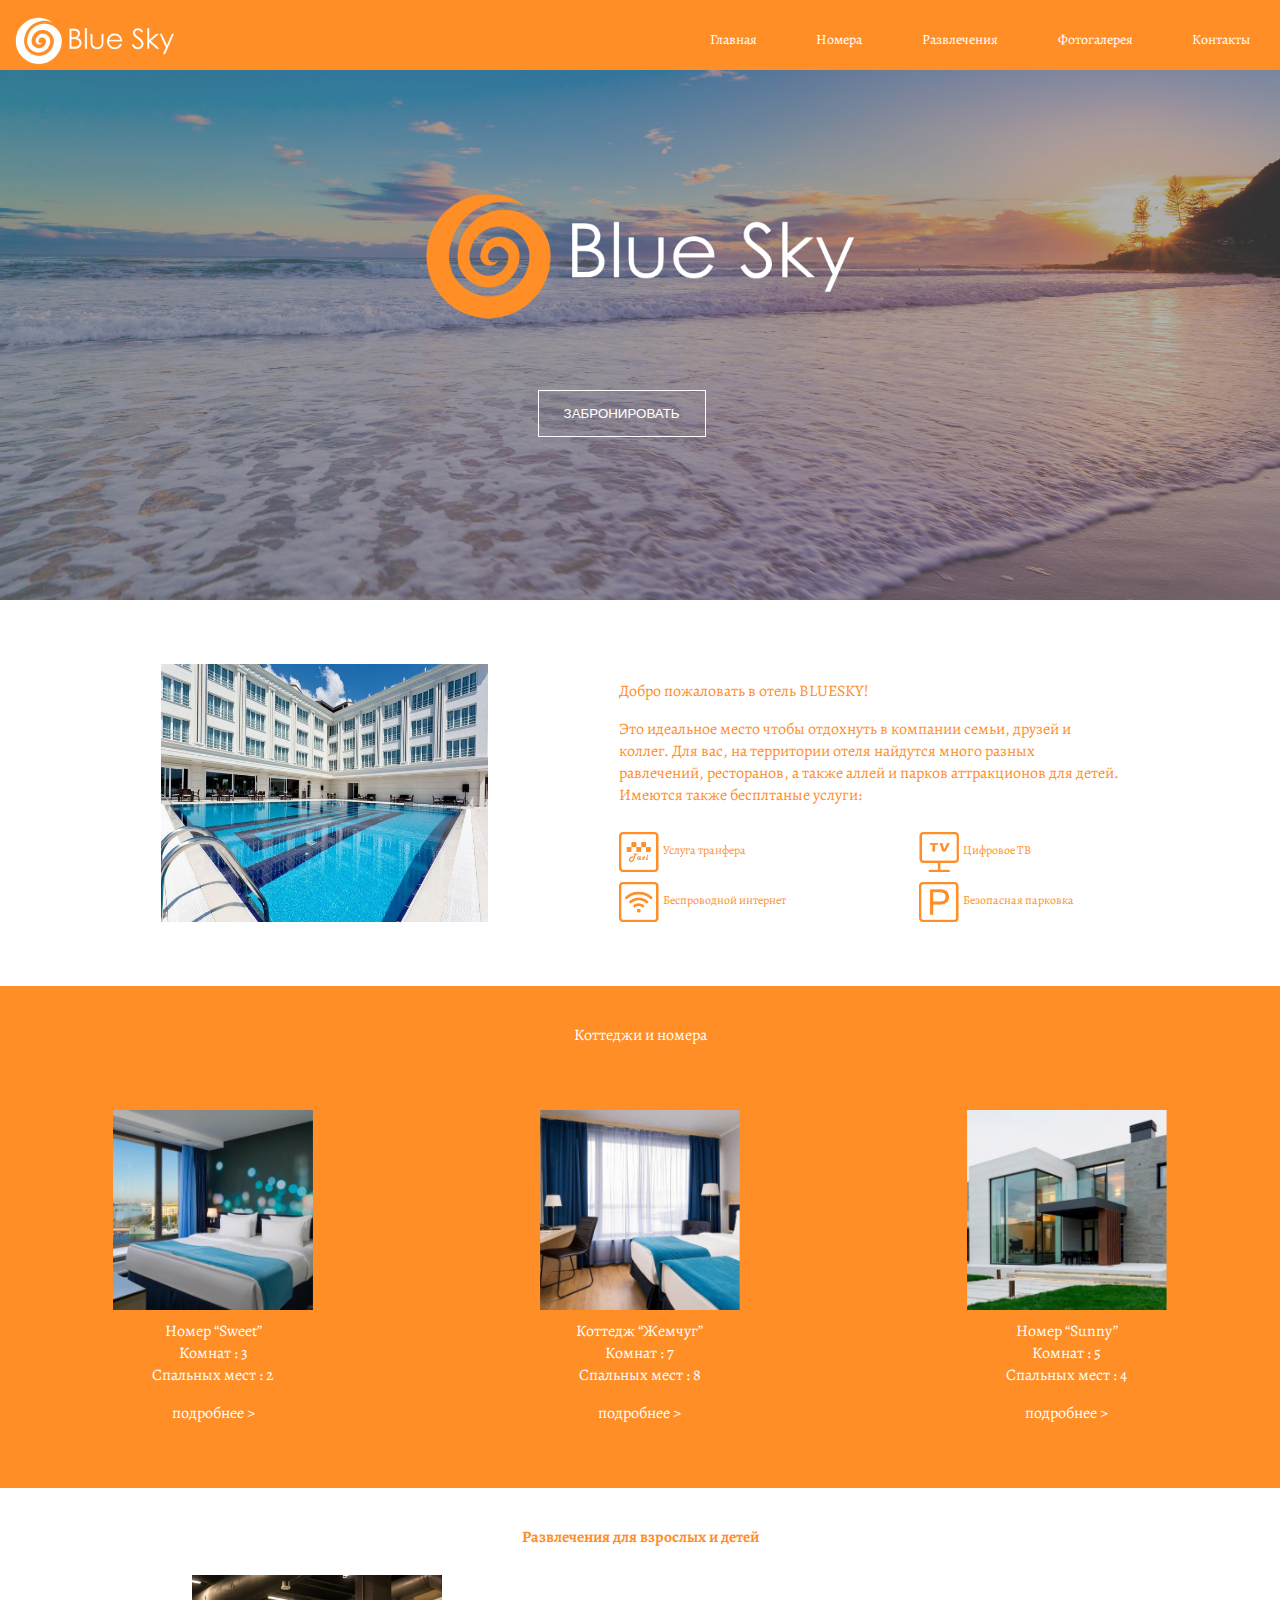
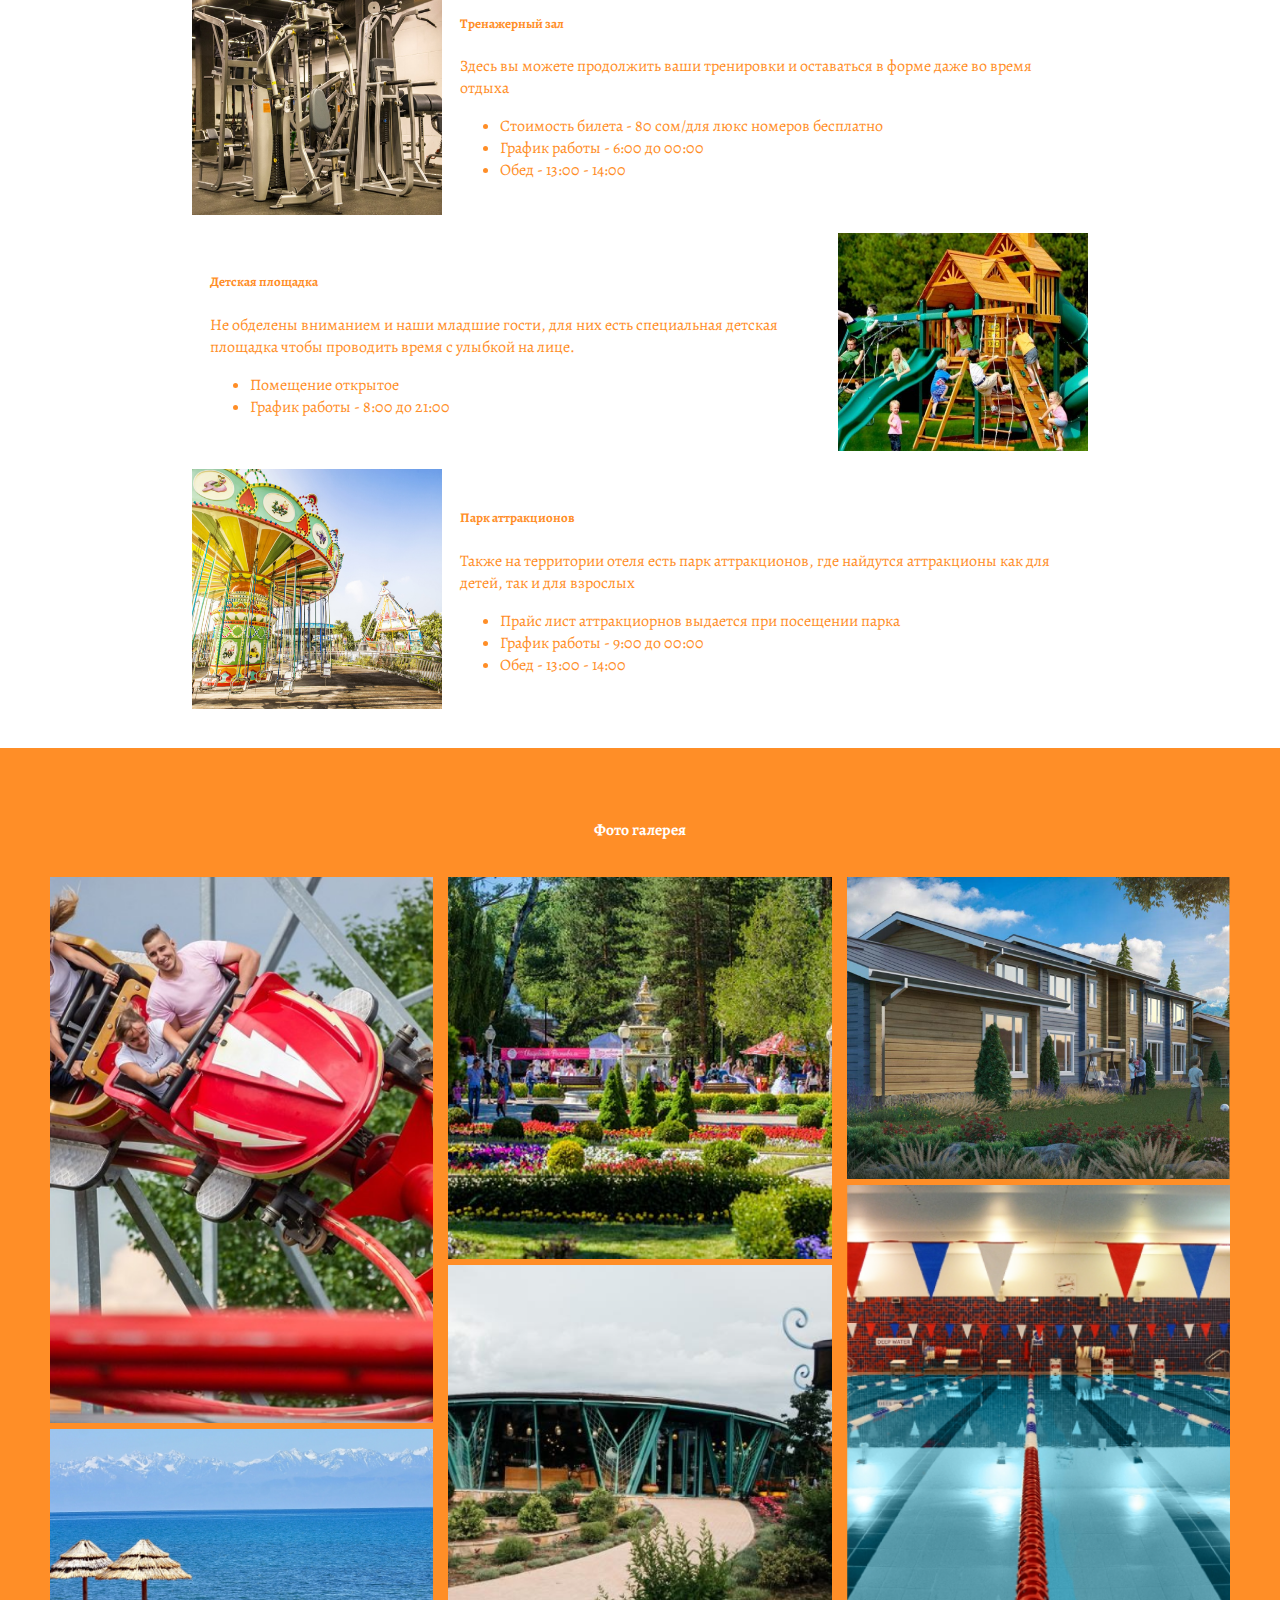
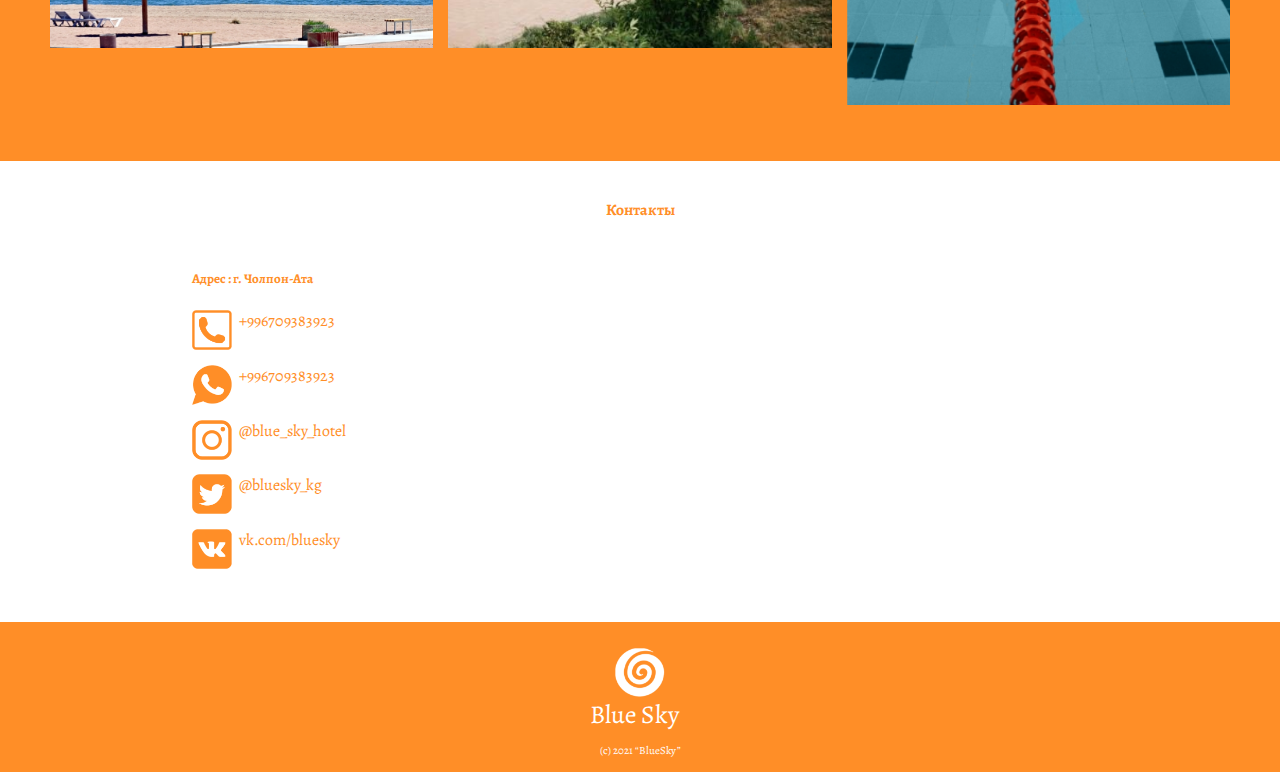
<file: index.html>
<!DOCTYPE html>
<html lang="en">
<head>
    <meta charset="UTF-8">
    <meta http-equiv="X-UA-Compatible" content="IE=edge">
    <meta name="viewport" content="width=device-width, initial-scale=1.0">
    <link rel="stylesheet" href="style.css">
    <link rel="preconnect" href="https://fonts.gstatic.com">
<link href="https://fonts.googleapis.com/css2?family=Alegreya&display=swap" rel="stylesheet">
<script src="https://maps.api.2gis.ru/2.0/loader.js?pkg=full"></script>
<script src="https://code.jquery.com/jquery-3.5.1.min.js"></script>
<link rel="shortcut icon" href="./img/logo5.png" type="image/x-icon">
    <link href="https://cdn.jsdelivr.net/npm/bootstrap@5.0.1/dist/css/bootstrap.min.css" rel="stylesheet" integrity="sha384-+0n0xVW2eSR5OomGNYDnhzAbDsOXxcvSN1TPprVMTNDbiYZCxYbOOl7+AMvyTG2x" crossorigin="anonymous">
    <title>SKY Hotel</title>
</head>
<body>
    <header>
        <div class="container">
            <div class="wrapper_menu">
                <img src="./img/logo3 2.png" alt="logo">
                <div class="header_burger" id="header_burger">
                    <span></span>
                </div>
                <nav class="menu" id = 'menu'>
                    <ul class="header_list">
                        <li><a href="#bron" class="menu_link">Главная</a></li>
                        <li><a href="#rooms" class="menu_link">Номера</a></li>
                        <li><a href="#entertainment" class="menu_link">Развлечения</a></li>
                        <li><a href="#gallery" class="menu_link">Фотогалерея</a></li>
                        <li><a href="#contact" class="menu_link">Контакты</a></li>
                    </ul>
                </nav>
            </div>
        </div>
    </header>
    <section class="fon">
        <img src="/img/logo 1.png" alt="">
        <a href="/tickets.html" name="bron"><button>ЗАБРОНИРОВАТЬ</button></a>
    </section>
    <section>
        <div class="container">
            <div class="wrapper_block">
                <img src="./img/Картина.png" alt="" class="wrapper_img">
                <div class="block">
                    <div class="block_p">
                        <p> Добро пожаловать в отель BLUESKY!</p>
                        <p>Это идеальное место чтобы отдохнуть в компании семьи, друзей и коллег.
                            Для вас, на территории отеля найдутся много разных равлечений, ресторанов,
                            а также аллей и парков аттракционов для детей. Имеются также бесплтаные услуги:
                        </p>
                    </div>
                    <div class="block_icon">
                        <div class="block_icon_text"><img src="img/taxi.png" alt=""><p>Услуга транфера</p></div>
                        <div class="block_icon_text"><img src="img/tv.png" alt=""><p>Цифровое ТВ</p></div>
                        <div class="block_icon_text"><img src="img/wi-fi.png" alt=""><p>Беспроводной интернет</p></div>
                        <div class="block_icon_text"><img src="img/parking.png" alt=""><p>Безопасная парковка</p></div>
                    </div>
                </div>
            </div>
        </div>
    </section>
    <section class="section_2">
        <div class="container">
            <h4><a name="rooms">Коттеджи и номера</a></h4>
            <div class="cards">
                <div class="card">
                    <img src="/img/room 1.png" alt="">
                    <p>Номер “Sweet”<br/>
                        Комнат : 3<br/>
                        Спальных мест : 2
                        </p>
                    <a href="#">подробнее ></a>
                </div>
                <div class="card">
                    <img src="/img/room2.png" alt="">
                    <p>Коттедж “Жемчуг”<br/>
                        Комнат : 7<br/>
                        Спальных мест : 8                        
                        </p>
                        <a href="#">подробнее ></a>
                </div>
                <div class="card">
                    <img src="/img/room3.png" alt="">
                    <p>Номер “Sunny”<br/>
                        Комнат : 5<br/>
                        Спальных мест : 4                        
                        </p>
                        <a href="#">подробнее ></a>
                </div>
            </div>
        </div>
    </section >
    <div class="section_3">
            <h4><a name="entertainment"> Развлечения для взрослых и детей</a></h4>
        <div class="entertainment_card">
            <img src="/img/ent.png" alt="" class="entertainment_img"> 
            <div class="entertainment_text">
                <h5>Тренажерный зал</h5>
                <p>Здесь вы можете продолжить ваши тренировки
                    и оставаться в форме даже во время отдыха</p>
                <ul>
                    <li>Стоимость билета - 80 сом/для люкс номеров бесплатно</li>
                    <li>График работы - 6:00 до 00:00</li>
                    <li>Обед - 13:00 - 14:00</li>
                </ul>
            </div>
        </div>
        <div class="entertainment_card">
            <div class="entertainment_text">
                <h5>Детская площадка</h5>
                <p>Не обделены вниманием и наши младшие гости, для 
                    них есть специальная детская площадка чтобы 
                    проводить время с улыбкой на лице.</p>
                <ul>
                    <li>Помещение открытое</li>
                    <li>График работы - 8:00 до 21:00</li>
                </ul>
            </div>
            <img src="/img/ent2.png" alt="" class="entertainment_img"> 
        </div>
        <div class="entertainment_card">
            <img src="/img/ent3.png" alt="" class="entertainment_img"> 
            <div class="entertainment_text">
                <h5>Парк аттракционов</h5>
                <p>Также на территории отеля есть парк аттракционов, где
                    найдутся аттракционы как для детей, так и для взрослых</p>
                <ul>
                    <li>Прайс лист аттракциорнов выдается при посещении парка</li>
                    <li>График работы - 9:00 до 00:00</li>
                    <li> Обед - 13:00 - 14:00</li>
                </ul>
            </div>
        </div>
        </div>
    </div>
    <section class="section_4">
        <div class="container">
            <h4><a name="gallery" class="gallery_href">Фото галерея</a></h4>
        <div class="masonry-container">
            <div class="masonry-item">
              <a href="#"><img src="./img/image:6.png"></a>
            </div>
            <div class="masonry-item">
                <a href="#"><img src="./img/images:5.png"></a>
              </div>
            <div class="masonry-item">
                <a href="#"><img src="./img/Images:1.png"></a>
              </div>
              <div class="masonry-item">
                <a href="#"><img src="./img/images:2.png"></a>
              </div>
              <div class="masonry-item">
                <a href="#"><img src="./img/images:3.png"></a>
              </div>
              <div class="masonry-item">
                <a href="#"><img src="./img/images:4.png"></a>
              </div>
        </div>
        </div>
    </section>
    <section class="section_3">
            <h4><a name="contact" class="contact_link">Контакты</a></h4>
            <div class="contact_wrapper">
            <div class="contact">
                <h5>Адрес : г. Чолпон-Ата</h5>
                <div class="contact_item"><img src="/img/phone.png" alt="phone"><a href="#">+996709383923</a></div>
                <div class="contact_item"><img src="/img/whatsapp3.png" alt="whatsapp"><a href="#">+996709383923</a></div>
                <div class="contact_item"><img src="/img/insta.png" alt="insta"><a href="#">@blue_sky_hotel</a></div>
                <div class="contact_item"><img src="/img/twitter.png" alt="twitter"><a href="#">@bluesky_kg</a></div>
                <div class="contact_item"><img src="/img/vk.png" alt="vk"><a href="#">vk.com/bluesky</a></div>
            </div>
            <div id="map" class="map"></div>
            </div>
    </section>
    <footer>
        <div class="container">
            <div class="logo_info">
                <img src="./img/footer_log .png" alt="">
                <span>Blue Sky</span>
                <p>(с) 2021 “BlueSky”</p>
            </div>
        </div>
    </footer>
    <!--карта от 2гис-->
    <script type="text/javascript">
        var map;
    
        DG.then(function () {
            map = DG.map('map', {
                center: [42.52, 74.35],
                zoom: 13
            });
        });
    </script>
    <script src="/script.js"></script>
</body>
</html>
</file>
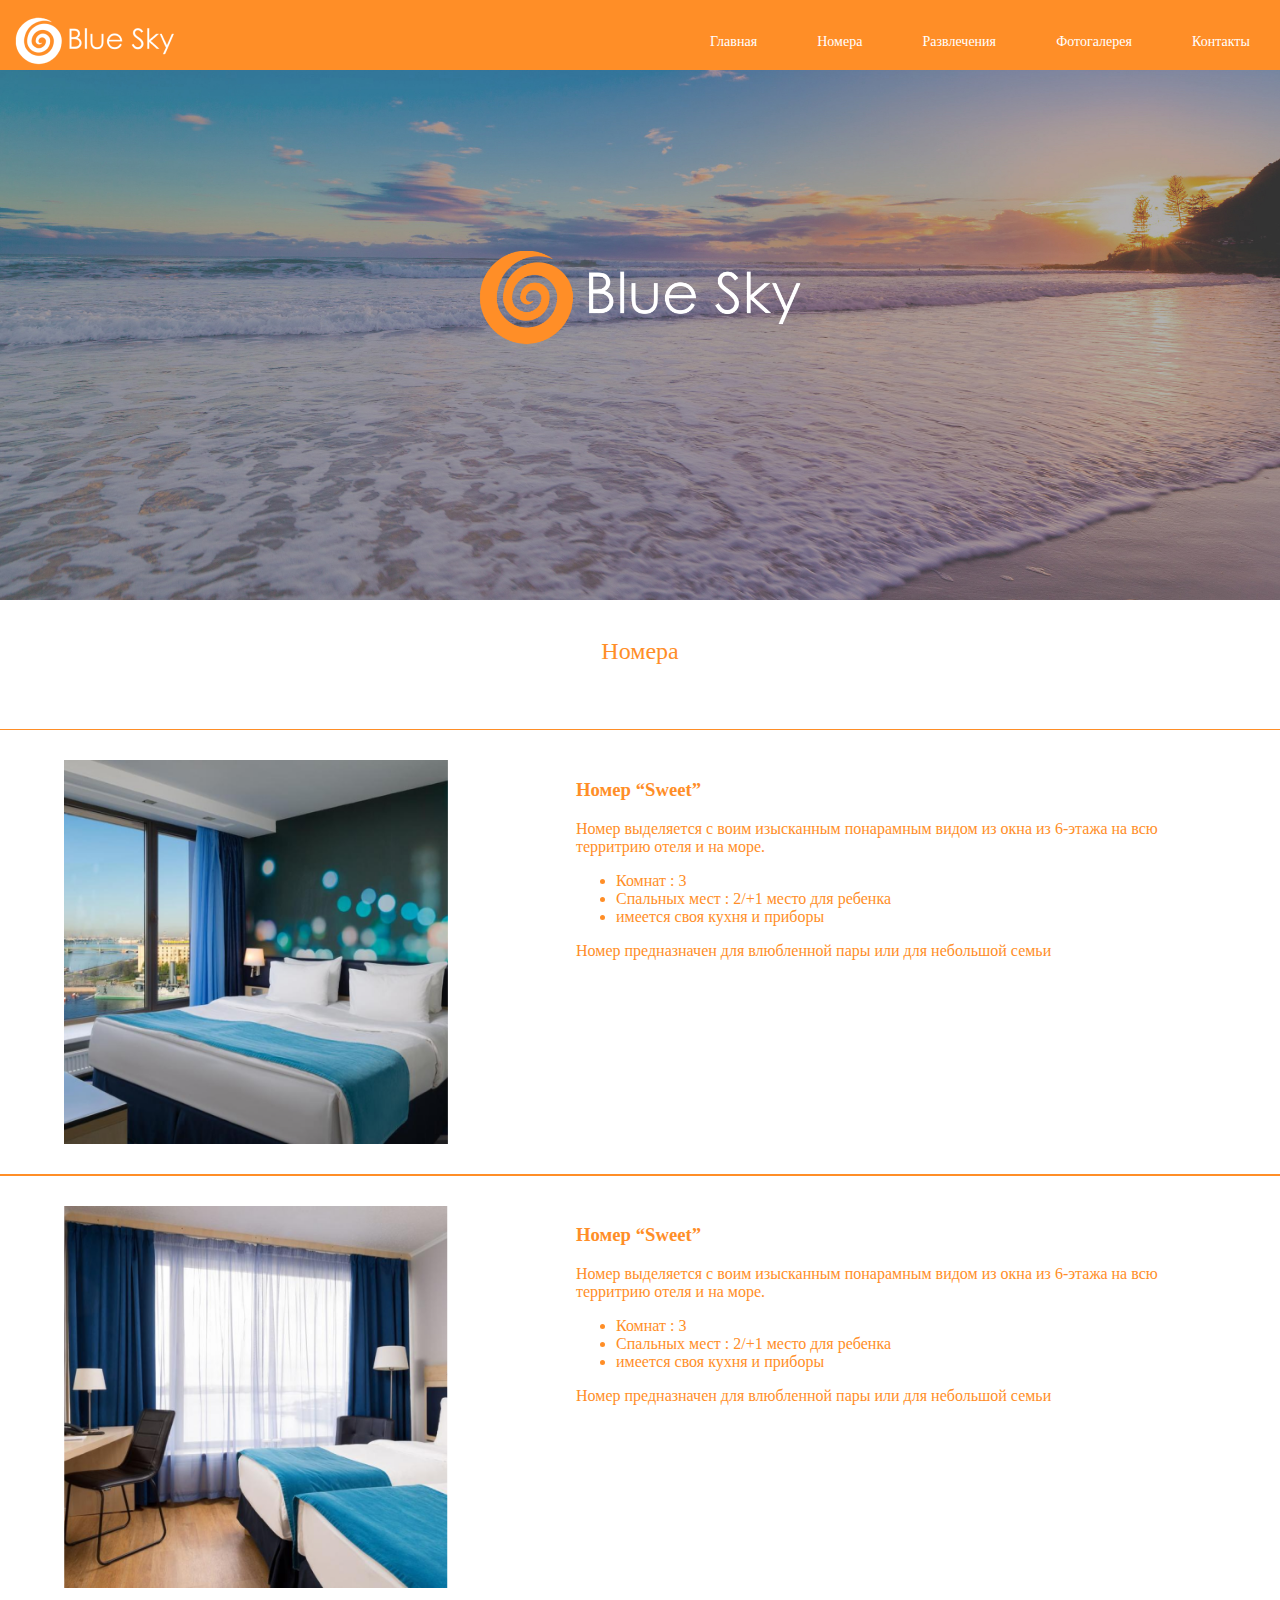
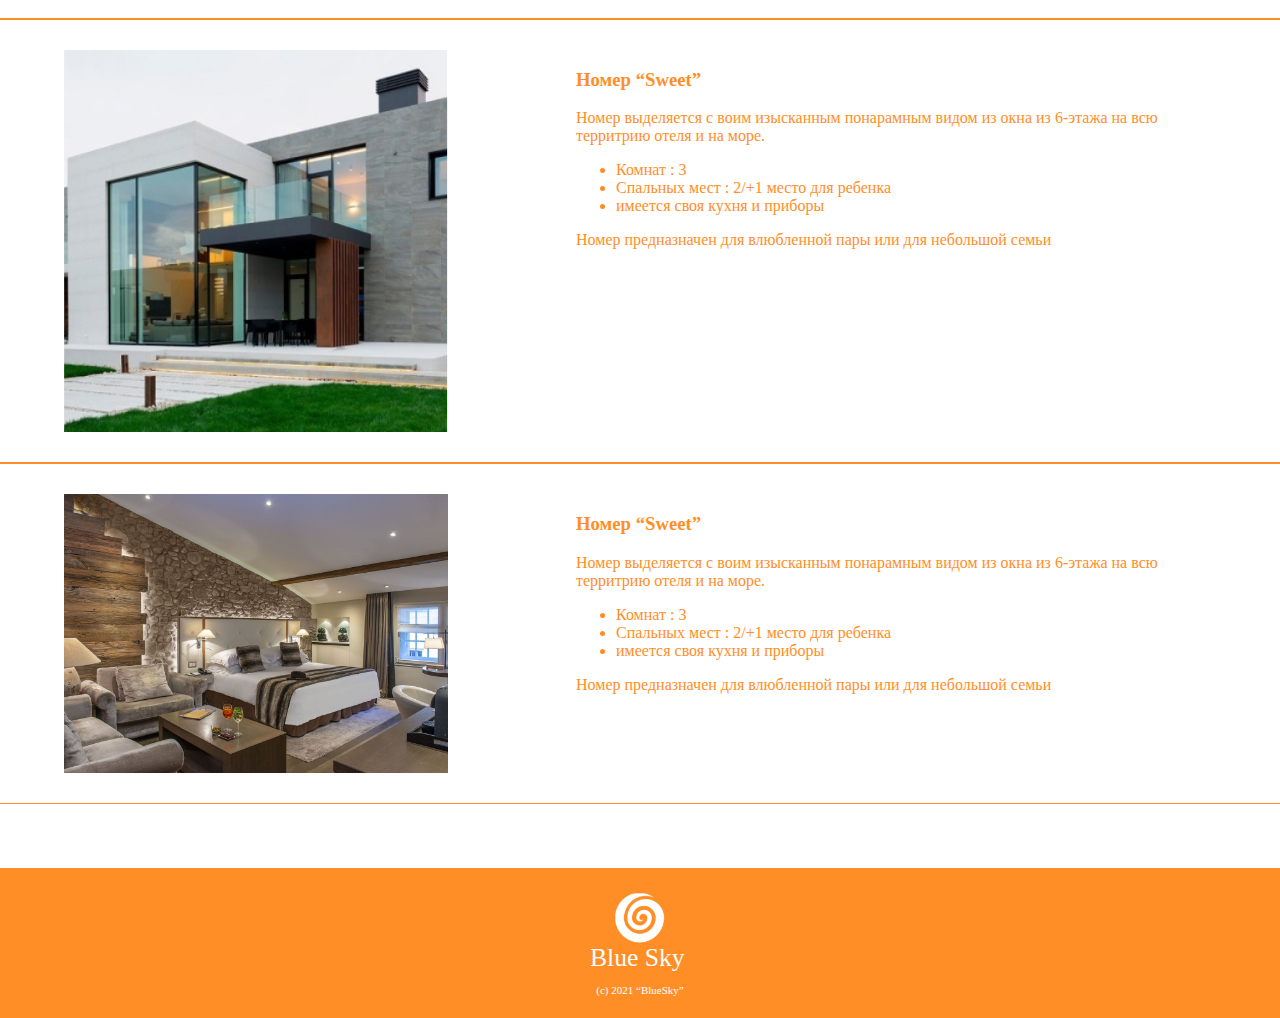
<file: tickets.html>
<!DOCTYPE html>
<html lang="en">
<head>
    <meta charset="UTF-8">
    <meta http-equiv="X-UA-Compatible" content="IE=edge">
    <meta name="viewport" content="width=device-width, initial-scale=1.0">
    <link rel="shortcut icon" href="./img/logo5.png" type="image/x-icon">
    <link rel="stylesheet" href="tickets.css">
    <script src="https://code.jquery.com/jquery-3.5.1.min.js"></script>
    <link href="https://cdn.jsdelivr.net/npm/bootstrap@5.0.1/dist/css/bootstrap.min.css" rel="stylesheet" integrity="sha384-+0n0xVW2eSR5OomGNYDnhzAbDsOXxcvSN1TPprVMTNDbiYZCxYbOOl7+AMvyTG2x" crossorigin="anonymous">
    <title>Document</title>
</head>
<body>
    <header>
        <div class="container">
            <div class="wrapper_menu">
                <a href="/index.html"><img src="./img/logo3 2.png" alt="logo"></a>
                <div class="header_burger" id="header_burger">
                    <span></span>
                </div>
                <nav class="menu" id = 'menu'>
                    <ul class="header_list">
                        <li><a href="#bron" class="menu_link">Главная</a></li>
                        <li><a href="#rooms" class="menu_link">Номера</a></li>
                        <li><a href="#entertainment" class="menu_link">Развлечения</a></li>
                        <li><a href="#gallery" class="menu_link">Фотогалерея</a></li>
                        <li><a href="#contact" class="menu_link">Контакты</a></li>
                    </ul>
                </nav>
            </div>
        </div>
    </header>
    <section class="fon">
        <img src="/img/logo 1.png" alt="">
       
    </section>
    <section>
        <div class="container">
            <h2 class="tickets">
                Номера
            </h2>
        <div class="card_wrapper">
            <div class="card__">
                <img src="/img/room 1.png" alt="">
                <div class="card_item">
                    <h3>Номер “Sweet”</h3>
                    <p>Номер выделяется с воим изысканным понарамным видом из окна из 6-этажа  на всю территрию отеля и на море.</p>
                    <ul>
                        <li>Комнат : 3</li>
                        <li>Спальных мест : 2/+1 место для ребенка</li>
                        <li>имеется своя кухня и приборы</li>
                    </ul>
                    <p>Номер предназначен для влюбленной пары или для небольшой семьи</p>
                </div>
            </div>
            <div class="card__">
                <img src="/img/room2.png" alt="">
                <div class="card_item">
                    <h3>Номер “Sweet”</h3>
                    <p>Номер выделяется с воим изысканным понарамным видом из окна из 6-этажа  на всю территрию отеля и на море.</p>
                    <ul>
                        <li>Комнат : 3</li>
                        <li>Спальных мест : 2/+1 место для ребенка</li>
                        <li>имеется своя кухня и приборы</li>
                    </ul>
                    <p>Номер предназначен для влюбленной пары или для небольшой семьи</p>
                </div>
            </div>
            <div class="card__">
                <img src="/img/room3.png" alt="">
                <div class="card_item">
                    <h3>Номер “Sweet”</h3>
                    <p>Номер выделяется с воим изысканным понарамным видом из окна из 6-этажа  на всю территрию отеля и на море.</p>
                    <ul>
                        <li>Комнат : 3</li>
                        <li>Спальных мест : 2/+1 место для ребенка</li>
                        <li>имеется своя кухня и приборы</li>
                    </ul>
                    <p>Номер предназначен для влюбленной пары или для небольшой семьи</p>
                </div>
            </div>
            <div class="card__">
                <img src="/img/room4.png" alt="">
                <div class="card_item">
                    <h3>Номер “Sweet”</h3>
                    <p>Номер выделяется с воим изысканным понарамным видом из окна из 6-этажа  на всю территрию отеля и на море.</p>
                    <ul>
                        <li>Комнат : 3</li>
                        <li>Спальных мест : 2/+1 место для ребенка</li>
                        <li>имеется своя кухня и приборы</li>
                    </ul>
                    <p>Номер предназначен для влюбленной пары или для небольшой семьи</p>
                </div>
            </div>
        </div>
    </div>

    </section>
    <footer>
        <div class="container">
            <div class="logo_info">
                <img src="./img/footer_log .png" alt="">
                <span>Blue Sky</span>
                <p>(с) 2021 “BlueSky”</p>
            </div>
        </div>
    </footer>
    <script src="/script.js"></script>
</body>
</html>
</file>
<file: style.css>
body,head{
    margin: 0;
    padding: 0;
    font-family: 'Alegreya', serif;
}
header{
    width: 100%;
    height: 70px;
    background:#FF8E27;
    position: fixed;
    top: 0;
    left: 0;
    z-index: 10;
}
.wrapper_menu{
    display: flex;
    justify-content: space-between;
    align-items: center;
    padding-top: 1%;
}
.menu{
    width: 50%;
}
.menu ul{
    display: flex;
    justify-content: space-around;
    list-style: none;
    margin-top: 2%;
}
.menu ul li a{
    text-decoration: none;
    color:white;
    font-size: 14px;
}
.fon{
    background: url('./img/fon.jpg');
    background-size: cover;
    background-repeat: no-repeat;
    width: 100%;
    position: relative;
    height: 600px;
}
.fon img{
    width: 40%;
    display: block;
    position: absolute;
    top:30%;
    left: 30%;
}
.fon button{
    position: absolute;
    top: 65%;
    border:1px solid white;
    color:white;
    padding: 15px 25px;
    left: 42%;
    align-items: center;
    background: none;
}
.fon a{
    color:white;
    text-decoration: none;
}
.fon a:hover{
    color:white;
    text-decoration: none;
}
.fon button:hover{
    background: rgb(207, 207, 207,0.3);
}
.wrapper_block img{
    width: 30%;
    height: auto;
}
.wrapper_block .block_p p{
    color:#FF8E27;
    font-family:Alegreya;
}
.block{
    width: 500px;
}
.wrapper_block{
    display: flex;
    justify-content: space-around;
    width: 85%;
    margin: 5% auto;
}
.block_icon{
    display: flex;
    justify-content: space-between;
    flex-wrap:wrap;
    width:100%;
}
.block_icon img{
    width: 40px;
    height: 40px;
}
.block_icon_text{
    display: flex;
    margin-top: 2%;
    width: 200px;
}
.block_icon_text p{
    color:#FF8E27;
    margin-top: 5%;
    margin-left: 2%;
    font-size: 12px;
}
.section_4{
    background: #FF8E27;
    padding: 50px;
}
.section_4 h4{
    text-align: center;
    margin-bottom: 3%;
    font-family: "Alegreya" , serif;
} 
.section_4 h4 a{
    color:white;
    text-decoration: none;
}
.masonry-container {
    -webkit-column-count: 3;
    -moz-column-count: 3;
    column-count: 3;
      
    -webkit-column-gap: 15px;
    -moz-column-gap: 15px;
    column-gap: 15px;
  }
  
  .masonry-item {
    display: inline-block;
    width: 100%;
  }
  
  .masonry-item img {
    display:block;
    width: 100%;
  }
/************************** section 2 *************************/
.section_2{
    background: #FF8E27;
    width: auto;
    height: 100%;
    padding-bottom: 5%;
}
.section_2 h4{
    color:white;
    text-align: center;
    padding-top: 3%;
    font-weight: 400;
}
.section_2 .cards .card img{
    width: 200px;
}
.cards .card{
    display: block;
    width: 200px;
    background: none;
    border: none;
}
.cards{
    display: flex;
    justify-content: space-around;
    flex-wrap: wrap;
    margin-top: 5%;
}
.cards .card p {
    color:white;
    margin-top: 2%;
    text-align: center;
}

.cards .card a{
    color:white;
    display: flex;
    justify-content: center;
    text-decoration: none;
}
.section_3{
    width: 70%;
    margin: 3% auto;
}
.section_3 h4{
    text-align: center;
    margin-bottom: 3%;
    color:#FF8E27;
    font-family: "Alegreya" , serif;
}
.entertainment_card{
    display: flex;
    margin: 2% 0%;
}
.entertainment_img{
    width: 250px;
}
.entertainment_text{
    margin: 2%;
    color: #FF8E27;
    font-family: 'Alegreya', serif;
}

.contact_wrapper{
    display: flex;
    justify-content: space-between;
    margin-top: 2%;
}
.contact_item{
    display: flex;
    margin: 10% 0%;
}
.contact_item img{
    width: 40px;
}
.section_3 h4 a{
    color:#FF8E27;
    text-decoration: none;
}
.contact h5{
    color:#FF8E27;
}
.contact_item a{
    color:#FF8E27;
    text-decoration: none;
    margin-left: 5%;
} 
.contact_item a:hover{
    color: #b65801;
}
.map{
    max-width:700px;
    width: 500px;
    min-width: 300px;   
}
footer{
    width: auto;
    height:150px;
    background: #FF8E27;
}
footer .logo_info{
    width: 100px;
    margin: 0 auto;
    padding-top: 2%;

}
footer .logo_info img{
    width: 50px;
    display: block;
    margin: 0 auto;
    
}
footer .logo_info p{
    text-align: center;
    color:white;
    font-size: 11px;
}

footer .logo_info span{
    margin: 0 auto;
    display: block;
    font-size: 160%;
    color:white;
}
@media screen and (max-width:1024px) {
    .map{
        width: 400px;
    }
}
@media screen and (max-width:768px) {
    .header_list{
        display: block;
        padding: 0;
        margin: 0;
    }
    .header_burger{
        display: block;
        position: fixed;
        width: 50px;
        height: 22px;
        z-index: 6;
        right:2%;
    }
    .header_burger span{
        position: absolute;
        background-color: #fff;
        width: 100%;
        height: 7px;
        left: 0;
        transition: all 0.3s;
        top:9px;
        
    }
    .header_burger.active::before{
        transform: rotate(45deg);
        top: 9px;
        
    }
    .header_burger.active::after{
        transform: rotate(-45deg);
        bottom: 9px;
    
    }
    .header_burger.active span{
        transform: scale(0);
        
    }
    .header_list li{
        padding: 20px 0px;
        text-align: center;
    }
    .header_list li:hover{
        background: #FF8E27;
        border-radius: 0%;
        margin: 0;
        padding: 20px 0px;
    }
   .menu ul{
       margin-top: 30px;
       display: block;
   }
    .menu{
        position: fixed;
        top: 0;
        right:-100%;
        z-index: 5;
        width:30%;
        padding: 40px 0px 0px 0px;
        height: 100%;
        transition: 0.5s;
        background-color: #EBD6D9;
    }
    .menu.active{
        right:0;
        background:rgba(255, 142, 37, 0.3);
        backdrop-filter: blur(10px);
    }
    .header_burger:before,
    .header_burger:after{
        content:' ';
        background-color: #fff;
        position: absolute;
        width: 100%;
        height: 7px;
        left: 0;
        transition: all 0.3s;
    }
    .header_burger::before{
        top: -5px;
    }
    .header_burger::after{
        bottom: -5px;
    }
    .wrapper_block{
        display: block;
    }
    .wrapper_block .wrapper_img{
        width: 100%;
        margin-bottom: 5%;
    }
    .fon img{
        width: 70%;
        display: block;
        position: absolute;
        top:30%;
        left: 15%;
    }
    .contact_wrapper{
        display: flex;
        justify-content: space-between;
        margin: 0;
    }
    .map{
        width: 300px;
        height: 300px;
    }
}

@media screen and (max-width:414px) {
    .block_icon{
        display: block;
    }
    .block{
        width: auto;
    }
    .entertainment_card{
        display: block;
    }
    .contact_wrapper{
        display: block;
    }
    .fon img{
        width: 70%;
        display: block;
        position: absolute;
        top:30%;
        left: 15%;
    }
    .fon button{
        position: absolute;
        top: 65%;
        border:1px solid white;
        color:white;
        padding: 15px 25px;
        left: 30%;
        align-items: center;
        background: none;
    }
}
@media screen and (max-width:320px) {
.contact_.wrapper .map{
    width: 100px ;
    height: 300px;
    margin: 0;
    }
}
</file>
<file: tickets.css>
body,head{
    margin: 0;
    padding: 0;
    font-family: 'Alegreya', serif;
}
header{
    width: 100%;
    height: 70px;
    background:#FF8E27;
    position: fixed;
    top: 0;
    left: 0;
    z-index: 10;
}
.wrapper_menu{
    display: flex;
    justify-content: space-between;
    align-items: center;
    padding-top: 1%;
}
.menu{
    width: 50%;
}
.menu ul{
    display: flex;
    justify-content: space-around;
    list-style: none;
    margin-top: 2%;
}
.menu ul li a{
    text-decoration: none;
    color:white;
    font-size: 14px;
}
.fon{
    background: url('./img/fon.jpg');
    background-size: cover;
    background-repeat: no-repeat;
    width: 100%;
    position: relative;
    height: 600px;
}
.fon img{
    width: 30%;
    display: block;
    position: absolute;
    top:40%;
    left: 35%;
}
.fon a{
    color:white;
    text-decoration: none;
}
.fon a:hover{
    color:white;
    text-decoration: none;
}
.card_wrapper{
    margin: 5% auto;
}
.card_wrapper .card__{
    display: flex;
    border-top: 1px solid #FF8E27;
    border-bottom: 1px solid #FF8E27;
    padding: 30px 0px;
    justify-content:space-around;
}
.card_wrapper .card__ img{
    width: 30%;
}
.card_item{
    width: 50%;
    color:#FF8E27;
}
.tickets{
    color:#FF8E27;
    text-align: center;
    margin: 3% auto;
    font-family:'Alegreya';
    font-weight: 200;
}
footer{
    width: auto;
    height:150px;
    background: #FF8E27;
}
footer .logo_info{
    width: 100px;
    margin: 0 auto;
    padding-top: 2%;

}
footer .logo_info img{
    width: 50px;
    display: block;
    margin: 0 auto;
    
}
footer .logo_info p{
    text-align: center;
    color:white;
    font-size: 11px;
}

footer .logo_info span{
    margin: 0 auto;
    display: block;
    font-size: 160%;
    color:white;
}
@media screen and (max-width:768px) {
    .header_list{
        display: block;
        padding: 0;
        margin-top: 30%;
    
    }
    .header_burger{
        display: block;
        position: fixed;
        width: 50px;
        height: 22px;
        z-index: 6;
        right:2%;
    }
    .header_burger span{
        position: absolute;
        background-color: #fff;
        width: 100%;
        height: 7px;
        left: 0;
        transition: all 0.3s;
        top:9px;
        
    }
    .header_burger.active::before{
        transform: rotate(45deg);
        top: 9px;
        
    }
    .header_burger.active::after{
        transform: rotate(-45deg);
        bottom: 9px;
    
    }
    .header_burger.active span{
        transform: scale(0);
        
    }
    .header_list li{
        padding: 20px 0px;
        text-align: center;
    }
    .header_list li:hover{
        background: #FF8E27;
        border-radius: 0%;
        margin: 0;
        padding: 20px 0px;
    }
    .menu ul{
        margin-top: 30px;
        display: block;
    }
    .menu{
        position: fixed;
        top: 0;
        right:-100%;
        z-index: 5;
        width:30%;
        padding: 40px 0px 0px 0px;
        height: 100%;
        transition: 0.5s;
        background-color: #EBD6D9;
    }
    .menu.active{
        right:0;
        background:rgba(255, 142, 37, 0.3);
        backdrop-filter: blur(10px);
    }
    .header_burger:before,
    .header_burger:after{
        content:' ';
        background-color: #fff;
        position: absolute;
        width: 100%;
        height: 7px;
        left: 0;
        transition: all 0.3s;
    }
    .header_burger::before{
        top: -5px;
    }
    .header_burger::after{
        bottom: -5px;
    }
    .fon img{
        width: 60%;
        display: block;
        position: absolute;
        top:40%;
        left: 20%;
    }
}
@media screen and (max-width:414px) {
    .card_wrapper .card__{
        display: block;
    }
    .fon img{
        width: 70%;
        display: block;
        position: absolute;
        top:40%;
        left: 15%;
    }
}
@media screen and (max-width:768px) {
    .card_wrapper .card__{
        display: block;
    }
    .card_wrapper .card__ img{
        width: 100%;
    }
    .card_item{
        margin: 0 auto;
        font-size: 20px;
        width: 100%;
        margin-top: 5%;
    }
}
</file>
